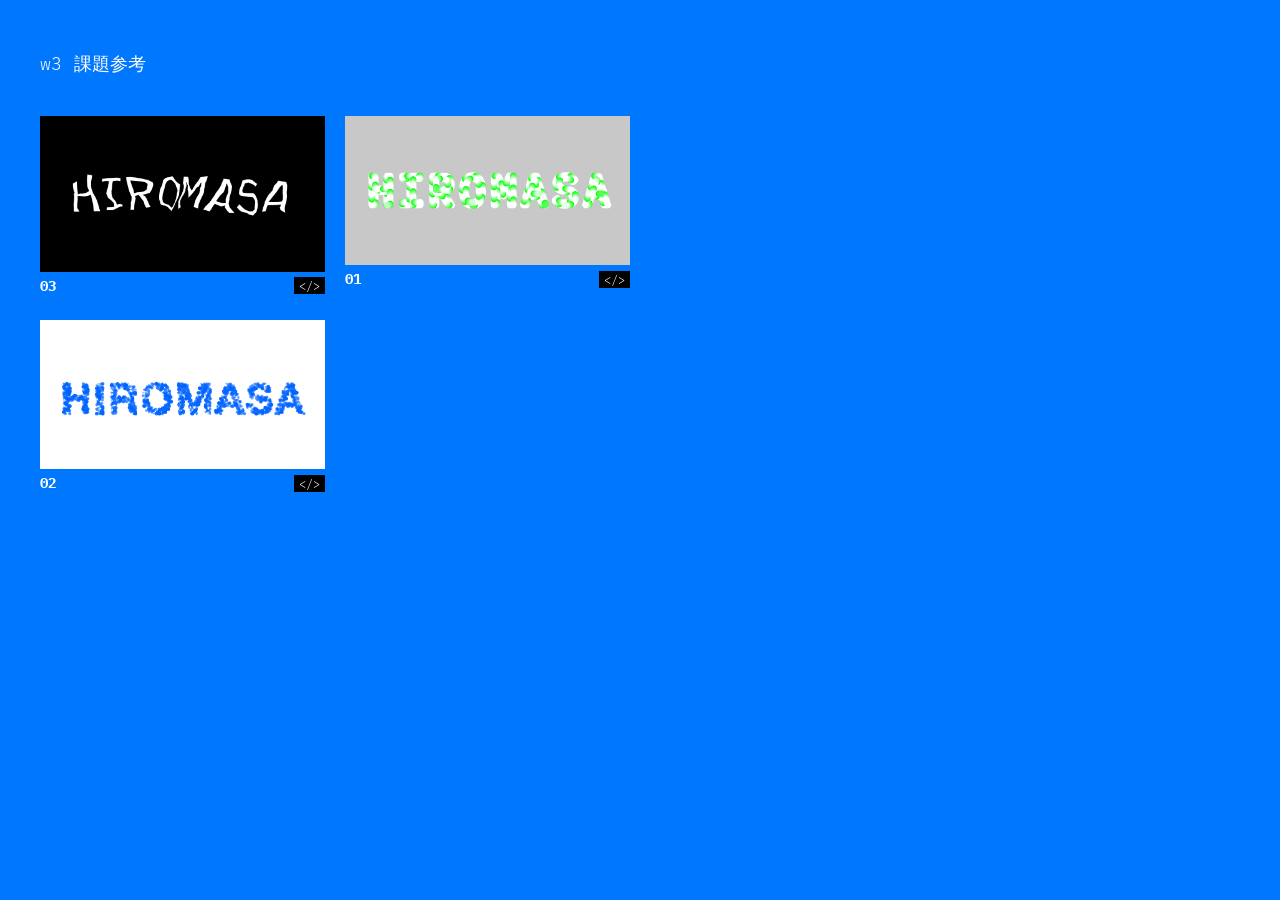
<file: index.html>
<!DOCTYPE html>
<html lang="ja">

<head>
  <meta charset="UTF-8">
  <meta name="viewport" content="width=device-width, initial-scale=1.0">
  <title>w3 課題参考</title>
  <link rel="preconnect" href="https://fonts.googleapis.com">
  <link rel="preconnect" href="https://fonts.gstatic.com" crossorigin>
  <link href="https://fonts.googleapis.com/css2?family=IBM+Plex+Mono:wght@300&display=swap" rel="stylesheet">
  <style>
    body {
      background: #0077ff;
      color: #fff;
      font-family: 'IBM Plex Mono', monospace;
      font-weight: 300;
      margin: 0;
      padding: 40px;
    }

    h1 {
      font-weight: 300;
      font-size: 18px;
      letter-spacing: 0.01em;
      text-align: left;
      margin-bottom: 40px;
      margin-left: 0px;
    }

    /* Pinterest風グリッド */
    .gallery {
      column-count: 5;
      column-gap: 20px;
      margin: auto;
      padding: 0 0px;
    }

    /* レスポンシブ対応 */
    @media (max-width: 1600px) {
      .gallery {
        column-count: 4;
      }
    }

    @media (max-width: 1200px) {
      .gallery {
        column-count: 3;
      }
    }

    @media (max-width: 900px) {
      .gallery {
        column-count: 2;
      }
    }

    @media (max-width: 600px) {
      .gallery {
        column-count: 1;
      }
    }

    .card {
      position: relative;
      background: transparent;
      overflow: visible;
      text-decoration: none;
      color: inherit;
      display: inline-block;
      width: 100%;
      margin-bottom: 20px;
      box-sizing: border-box;
      break-inside: avoid;
    }

    .thumb-wrap {
      position: relative;
      display: block;
    }

    .thumb-link {
      display: block;
      text-decoration: none;
      transition: transform 0.2s;
    }

    .thumb-link:hover {
      transform: translateY(-5px);
    }

    .thumb {
      width: 100%;
      height: auto;
      display: block;
      background: #000;
    }

    .code-btn {
      display: inline-block;
      background: rgba(0, 0, 0);
      color: #ffffff;
      padding: 1px 5px;
      font-size: 12px;
      text-decoration: none;
      border-radius: 0px;
      font-family: 'IBM Plex Mono', monospace;
      transition: background 0.2s, color 0.2s;
    }

    .code-btn:hover {
      background: rgba(0, 119, 255, 0.9);
      color: #fff;
    }

    .info {
      display: flex;
      justify-content: space-between;
      align-items: center;
      padding: 5px 0;
    }

    .title {
      font-size: 14px;
      font-weight: bold;
      margin: 0;
    }

    .date {
      font-size: 12px;
      color: #888;
      margin-top: 5px;
    }
  </style>
</head>

<body>
  <h1>w3 課題参考</h1>
  <div class="gallery" id="gallery"></div>

  <script>
    // JSONを読み込んでDOM生成
    fetch('./projects.json')
      .then(res => res.json())
      .then(projects => {
        projects.reverse();
        const gallery = document.getElementById('gallery');
        projects.forEach(p => {
          const card = document.createElement('div');
          card.className = 'card';
          // サムネイルの縦横比を維持
          let imgTag = `<img src="${p.path}/${p.thumb}" class="thumb" loading="lazy"`;
          if (p.width && p.height) {
            imgTag += ` style="aspect-ratio: ${p.width} / ${p.height};"`;
          }
          imgTag += '>';
          card.innerHTML = `
            <a href="${p.path}/index.html" class="thumb-link">
              <div class="thumb-wrap">
                ${imgTag}
              </div>
            </a>
            <div class="info">
              <h2 class="title">${p.name}</h2>
              <a class="code-btn" href="code.html?project=${p.path}">&lt;/&gt;</a>
            </div>
          `;
          gallery.appendChild(card);
        });
      });
  </script>
</body>

</html>
</file>
